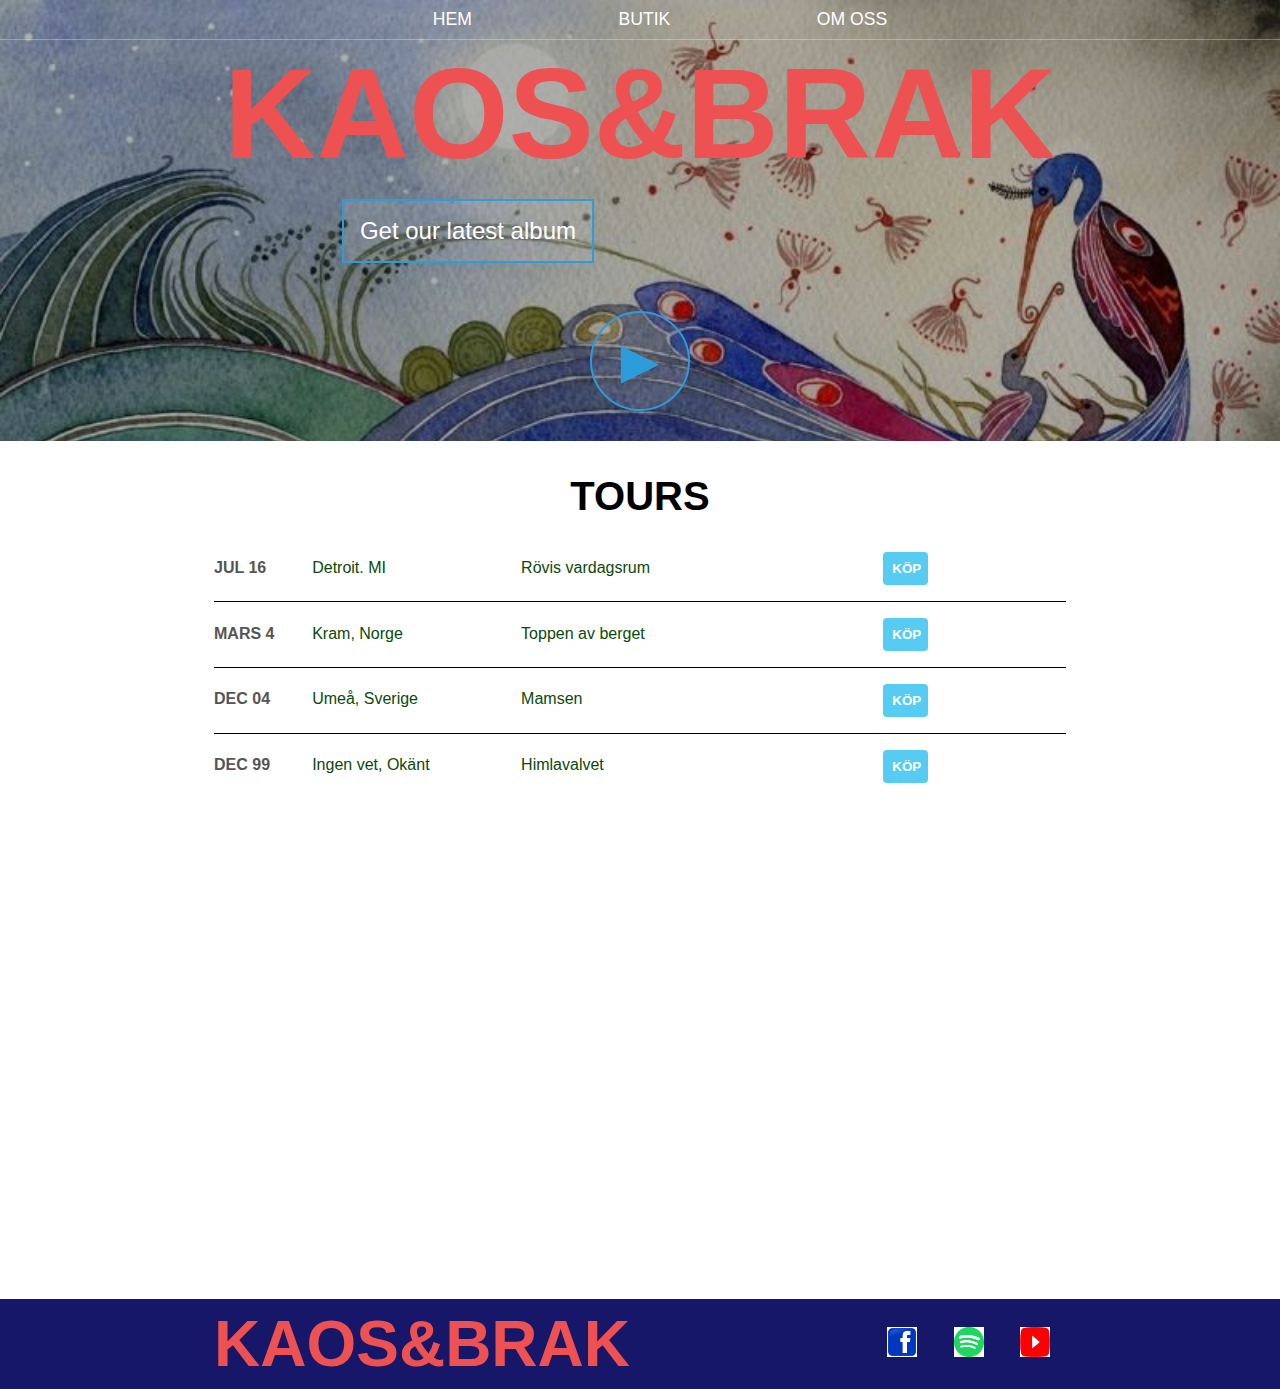
<file: index.html>
<!DOCTYPE html>
<html lang="en">
  <head>
    <meta charset="UTF-8">
    <meta http-equiv="X-UA-Compatible" content="IE=edge">
    <meta name="description" content="This is description"">
    <title>KAOS&BRAK | HEM</title>
    <link rel="stylesheet" href="styles.css">
  </head>
  <body>


<!-- HEADER COMING HERE-->
<header class="main-header">
  <nav class="nav main-nav">
    <ul>
      <li> <a href="index.html">HEM</a></li>
      <li> <a href="store.html">BUTIK</a></li>
      <li> <a href="about.html">OM OSS</a></li>
    </ul>
  </nav>
  <h1 class="band-name band-name-large">KAOS&BRAK</h1>
  <div class="container">
            <button class="btn btn-header">Get our latest album</button>
            
            <!-- TODO: Find a suitable background image -->
            <button class="btn btn-header btn-play" type="button">&#9658;</button>
          </div>
</header>
<!-- END OF HEADER -->




    <section class="content-section container">
      <h2 class="section-header">TOURS</h2>
      <div>
        <div class="tour-row">
          <span class="tour-item tour-date">JUL 16</span>
          <span class="tour-item tour-city">Detroit. MI</span>
          <span class="tour-item tour-arena">Rövis vardagsrum</span>
          <button class="btn tour-item tour-btn btn-primary" type="button">KÖP</button>
        </div>
        <div class="tour-row">
          <span class="tour-item tour-date">MARS 4</span>
          <span class="tour-item tour-city">Kram, Norge</span>
          <span class="tour-item tour-arena">Toppen av berget</span>
          <button class="btn tour-item tour-btn btn-primary" type="button">KÖP</button>
        </div>
        <div class="tour-row">
          <span class="tour-item tour-date">DEC 04</span>
          <span class="tour-item tour-city">Umeå, Sverige</span>
          <span class="tour-item tour-arena">Mamsen</span>
          <button class="btn tour-item tour-btn btn-primary" type="button">KÖP</button>
          </div>
        <div class="tour-row">
          <span class="tour-item tour-date">DEC 99</span>
          <span class="tour-item tour-city">Ingen vet, Okänt</span>
          <span class="tour-item tour-arena">Himlavalvet</span>
          <button class="btn tour-item tour-btn btn-primary" type="button">KÖP</button>
        </div>
      </div>
    </section>




  <footer class="main-footer">
    <div class="container main-footer-container">
      <h3 class="band-name">KAOS&BRAK</h3>
      <ul class="nav footer-nav">
        <li>
          <a href="https://facebook.com" target="_blank"><img src="./Images/facebooklogo.png" alt=""></a>
        </li>
        <li>
          <a href="https://spotify.com" target="_blank"><img src="./Images/spotifylogo.png" alt=""></a>
        </li>
        <li>
          <a href="https://youtube.com" target="_blank"><img src="./Images/youtubelogo.png" alt=""></a>
        </li>
      </ul>
    </div>
  </footer>




</body>
</html>
</file>
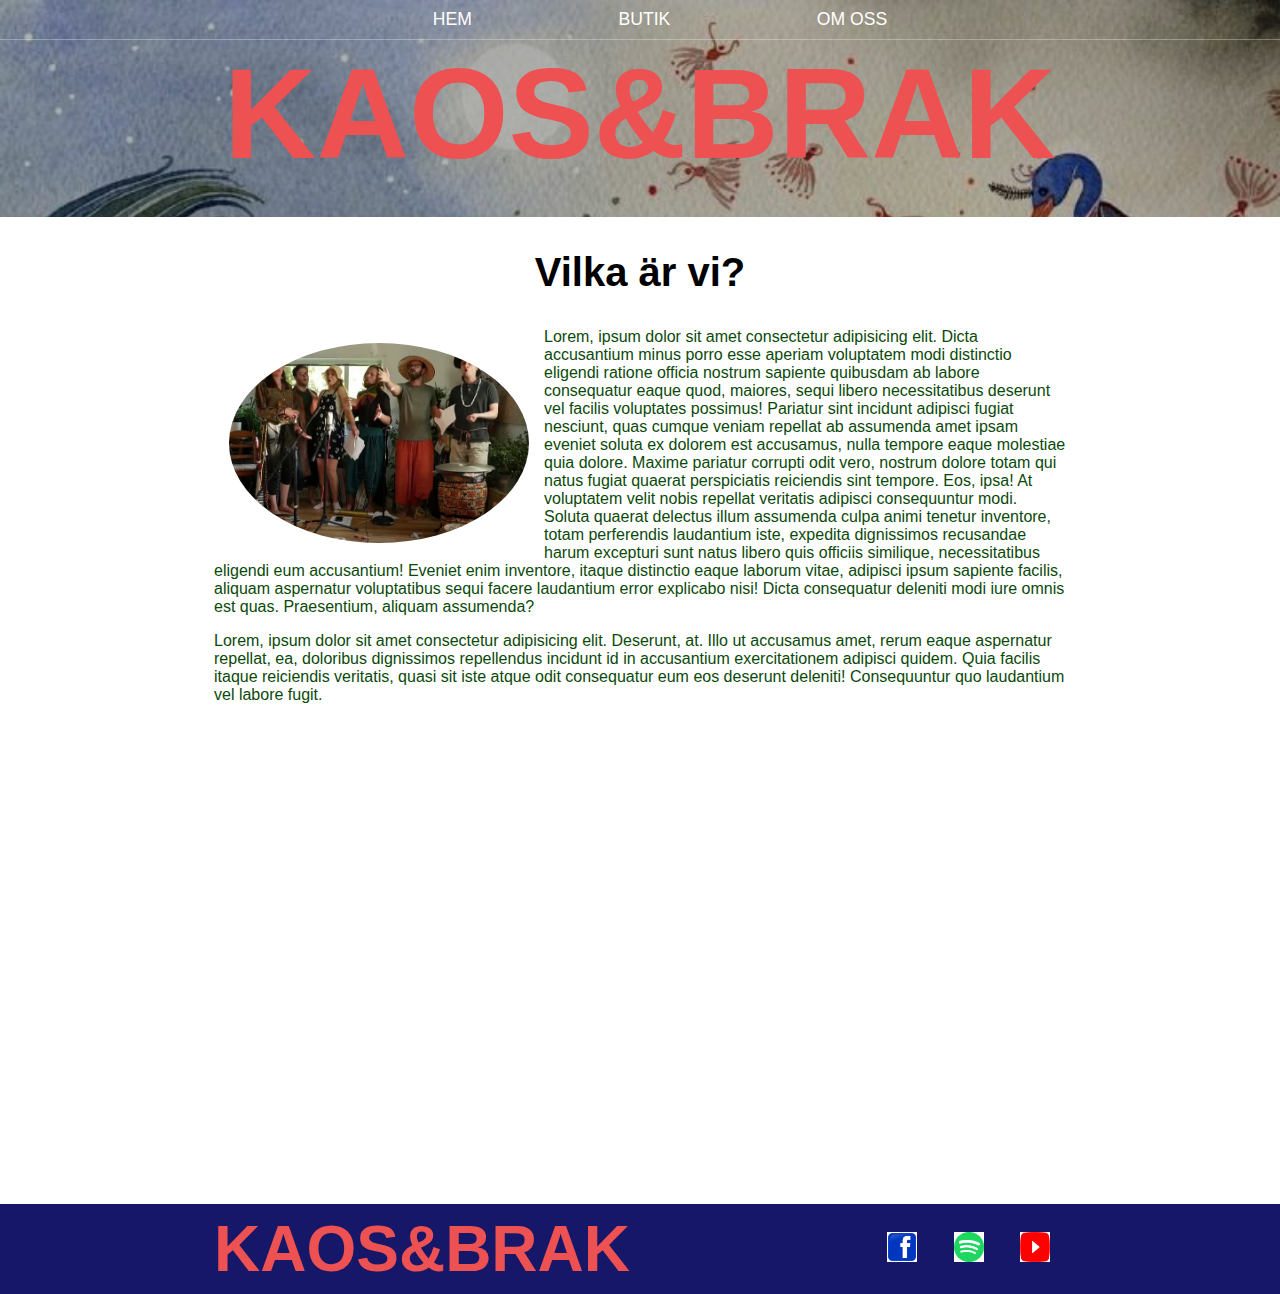
<file: about.html>
<!DOCTYPE html>
<html lang="en">

<head>
  <meta charset="UTF-8">
  <meta http-equiv="X-UA-Compatible" content="IE=edge">
    <meta name="description" content="This is description"">
    <title>KAOS&BRAK | OM OSS</title>
    <link rel="stylesheet" href="styles.css">

</head>

<body>


<!-- HEADER COMING HEREe-->
  <header class="main-header">
    <nav class="nav main-nav">
      <ul>
        <li> <a href="index.html">HEM</a></li>
        <li> <a href="store.html">BUTIK</a></li>
        <li> <a href="about.html">OM OSS</a></li>
      </ul>
    </nav>
    <h1 class="band-name band-name-large">KAOS&BRAK</h1>
  </header>
<!-- END OF HEADER -->



  <section class="content-section container">
    <h2 class="section-header">Vilka är vi?</h2>
    <img class="about-band-image" src="./Images/Band pic.jpg" alt="">
    <p>Lorem, ipsum dolor sit amet consectetur adipisicing elit. Dicta accusantium minus porro esse aperiam voluptatem modi distinctio eligendi ratione officia nostrum sapiente quibusdam ab labore consequatur eaque quod, maiores, sequi libero necessitatibus deserunt vel facilis voluptates possimus! Pariatur sint incidunt adipisci fugiat nesciunt, quas cumque veniam repellat ab assumenda amet ipsam eveniet soluta ex dolorem est accusamus, nulla tempore eaque molestiae quia dolore. Maxime pariatur corrupti odit vero, nostrum dolore totam qui natus fugiat quaerat perspiciatis reiciendis sint tempore. Eos, ipsa! At voluptatem velit nobis repellat veritatis adipisci consequuntur modi. Soluta quaerat delectus illum assumenda culpa animi tenetur inventore, totam perferendis laudantium iste, expedita dignissimos recusandae harum excepturi sunt natus libero quis officiis similique, necessitatibus eligendi eum accusantium! Eveniet enim inventore, itaque distinctio eaque laborum vitae, adipisci ipsum sapiente facilis, aliquam aspernatur voluptatibus sequi facere laudantium error explicabo nisi! Dicta consequatur deleniti modi iure omnis est quas. Praesentium, aliquam assumenda?</p>
    <p>Lorem, ipsum dolor sit amet consectetur adipisicing elit. Deserunt, at. Illo ut accusamus amet, rerum eaque
      aspernatur repellat, ea, doloribus dignissimos repellendus incidunt id in accusantium exercitationem adipisci
      quidem. Quia facilis itaque reiciendis veritatis, quasi sit iste atque odit consequatur eum eos deserunt deleniti!
      Consequuntur quo laudantium vel labore fugit.</p>
  </section>



<!-- FOOTER COMING HERE -->
  <footer class="main-footer">
    <div class="container main-footer-container">
    <h3 class="band-name">KAOS&BRAK</h3>
    <ul class="nav footer-nav">
      <li>
        <a href="https://facebook.com" target="_blank"><img src="./Images/facebooklogo.png" alt=""></a>
      </li>
      <li>
        <a href="https://spotify.com" target="_blank"><img src="./Images/spotifylogo.png" alt=""></a>
      </li>
      <li>
        <a href="https://youtube.com" target="_blank"><img src="./Images/youtubelogo.png" alt=""></a>
      </li>
    </ul>
    </div>
  </footer>
<!-- END OF FOOTER -->




</body>

</html>
</file>
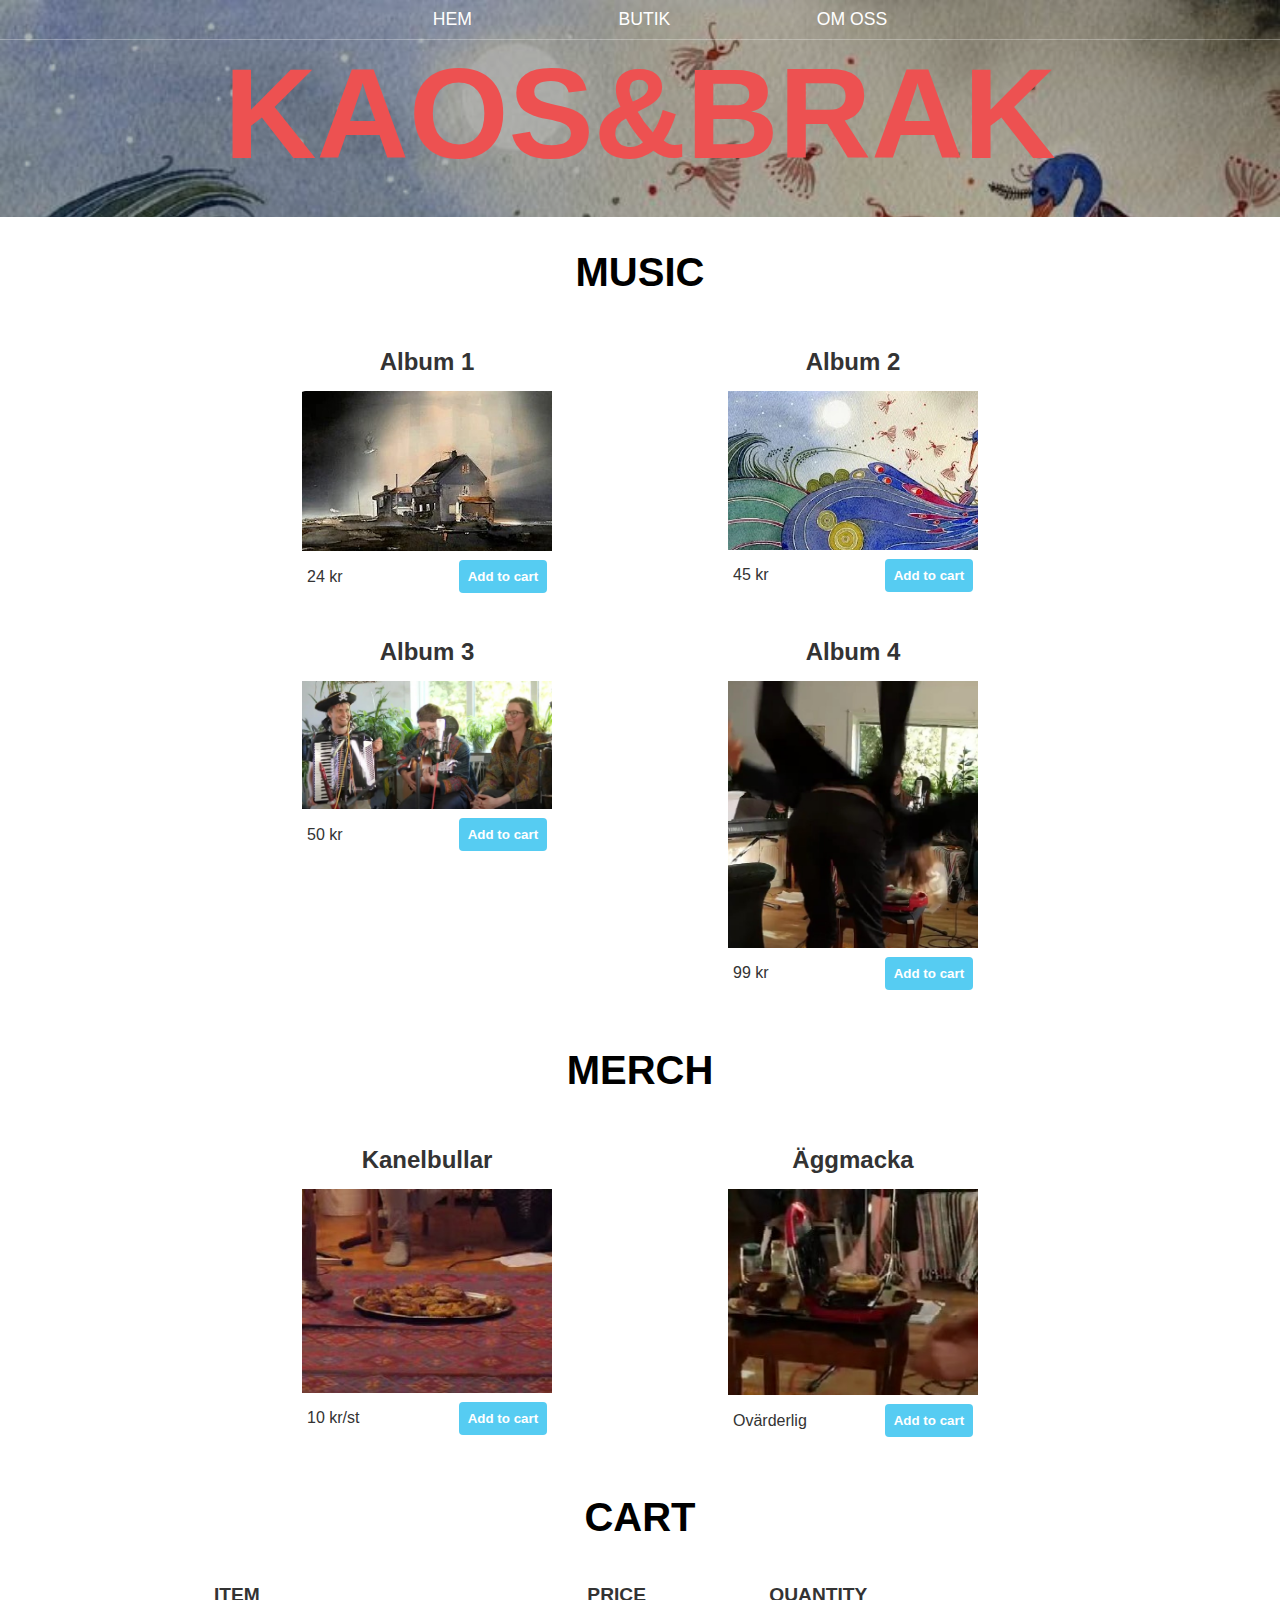
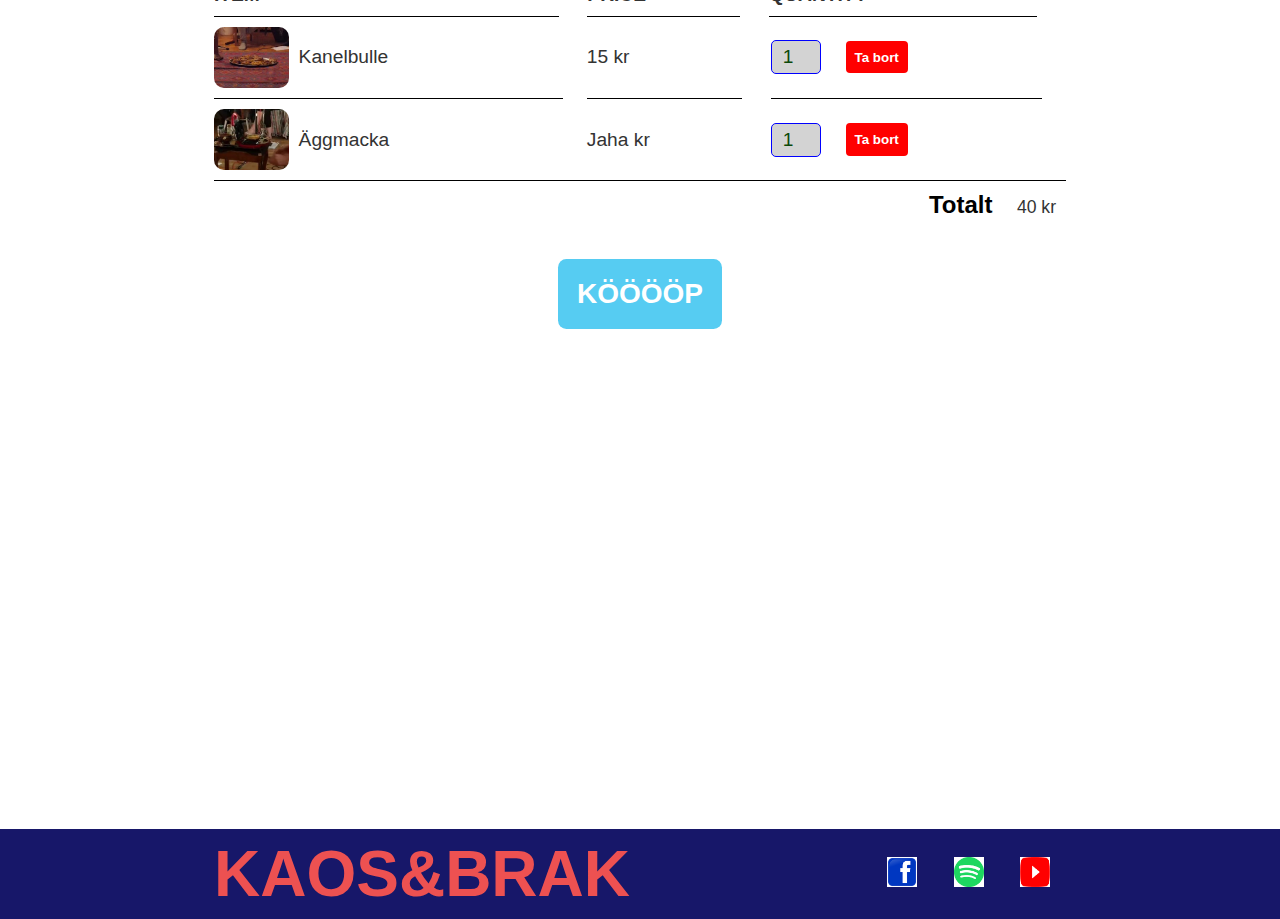
<file: store.html>
<!DOCTYPE html>
<html lang="en">

<head>
  <meta charset="UTF-8">
  <meta http-equiv="X-UA-Compatible" content="IE=edge">
  <meta name="description" content="This is description"">
    <title>KAOS&BRAK | BUTIK</title>
    <link rel="stylesheet" href="styles.css">

</head>


<body>




<!-- HEADER COMING HERE-->
<header class="main-header">
  <nav class="nav main-nav">
    <ul>
      <li> <a href="index.html">HEM</a></li>
      <li> <a href="store.html">BUTIK</a></li>
      <li> <a href="about.html">OM OSS</a></li>
    </ul>
  </nav>
  <h1 class="band-name band-name-large">KAOS&BRAK</h1>
</header>
<!-- END OF HEADER -->






  <section class="container content-section">
    <h2 class="section-header">MUSIC</h2>
    <div class="shop-items">
    <div class="shop-item">
      <span class="shop-item-title">Album 1</span>
      <img class="item-image" src="./Images/KAOS01.jpg" alt="">
      <div class="shop-item-details">
        <span class="shop-item-price">24 kr</span>
        <button class="btn btn-primary shop-item-button" role="button">Add to cart</button>
      </div>
    </div>
    <div class="shop-item">
      <span class="shop-item-title">Album 2</span>
      <img class="item-image" src="./Images/KAOS02.jpg" alt="">
      <div class="shop-item-details">
        <span class="shop-item-price">45 kr</span>
        <button class="btn btn-primary shop-item-button" role="button">Add to cart</button>
      </div>
    </div>
    <div class="shop-item">
      <span class="shop-item-title">Album 3</span>
      <img class="item-image" src="./Images/KAOS03.jpg" alt="">
      <div class="shop-item-details">
        <span class="shop-item-price">50 kr</span>
        <button class="btn btn-primary shop-item-button" role="button">Add to cart</button>
      </div>
    </div>
    <div class="shop-item">
      <span class="shop-item-title">Album 4</span>
      <img class="item-image" src="./Images/KAOS04.jpg" alt="">
      <div class="shop-item-details">
        <span class="shop-item-price">99 kr</span>
        <button class="btn btn-primary shop-item-button" role="button">Add to cart</button>
      </div>
      </div>
    </div>


  </section>
  <section class="container content-section">
    <h2 class="section-header">MERCH</h2>
    <div class="shop-items">
    <div class="shop-item">
      <span class="shop-item-title">Kanelbullar</span>
      <img class="item-image" src="./Images/kanelbullar.jpg" alt="">
      <div class="shop-item-details">
        <span class="shop-item-price">10 kr/st</span>
        <button class="btn btn-primary shop-item-button" role="button">Add to cart</button>
      </div>
    </div>
    <div class="shop-item">
      <span class="shop-item-title">Äggmacka</span>
      <img class="item-image" src="./Images/äggmacka.jpg" alt="">
      <div class="shop-item-details">
        <span class="shop-item-price">Ovärderlig</span>
        <button class="btn btn-primary shop-item-button" role="button">Add to cart</button>
      </div>
      </div>
    </div>
  </section>








  <section class="container content-section">
  <h2 class="section-header">CART</h2>
  <div class="cart-row">
    <span class="cart-item cart-header cart-column">ITEM</span>
    <span class="cart-price cart-header cart-column">PRICE</span>
    <span class="cart-quantity cart-header cart-column">QUANTITY</span>
  </div>
<div class="cart-items">
  <div class="cart-row">
    <div class="cart-item cart-column">
      <img class="cart-item-image" src="./Images/kanelbullar.jpg" width="100" height="100" alt="">
    <span class="cart-item-title">Kanelbulle</span>
    </div>
    <span class="cart-price cart-column">15 kr</span>
    <div class="cart-quantity cart-column">
    <input class="cart-quantity-input" type="number" value="1">
    <button class="btn btn-danger cart-quantity-button" role="button">Ta bort</button>
    </div>
  </div>


  <div class="cart-row">
    <div class="cart-item cart-column">
    <img class="cart-item-image" src="./Images/äggmacka.jpg" width="100" height="100" alt="">
    <span class="cart-item-title">Äggmacka</span>
    </div>
    <span class="cart-price cart-column">Jaha kr</span>
    <div class="cart-quantity cart-column">
    <input class="cart-quantity-input" type="number" value="1">
    <button class="btn btn-danger cart-quantity-button" role="button">Ta bort</button>
  </div>
  </div>
</div>



  <div class="cart-total">
    <strong class="cart-total-title">Totalt</strong>
    <span class="cart-total-price">40 kr</span>
  </div>
  
    <button class="btn btn-primary btn-purchase" role="button">KÖÖÖÖP</button>



  </section>



<!-- FOOTER COMING HERE -->
<footer class="main-footer">
  <div class="container main-footer-container">
    <h3 class="band-name">KAOS&BRAK</h3>
    <ul class="nav footer-nav">
      <li>
        <a href="https://facebook.com" target="_blank"><img src="./Images/facebooklogo.png" alt=""></a>
      </li>
      <li>
        <a href="https://spotify.com" target="_blank"><img src="./Images/spotifylogo.png" alt=""></a>
      </li>
      <li>
        <a href="https://youtube.com" target="_blank"><img src="./Images/youtubelogo.png" alt=""></a>
      </li>
    </ul>
  </div>
</footer>
<!-- END OF FOOTER -->




</body>

</html>
</file>
<file: styles.css>
* {
  box-sizing: border-box;
  font-family: Verdana, Geneva, Tahoma, sans-serif;
  color: rgb(11, 73, 10);
}

html, body {
  margin: 0;
  padding: 0;
}

.nav ul {
  margin: 0;
}

.nav li {
  display: inline;
}

.nav a {
  display: inline-block;
  padding: .5em;
  color: white;
  text-decoration: none;
}

.main-nav {
  text-align: center;
  font-size: 1.1em;
  font-weight: lighter;
  border-bottom: 1px solid rgba(255,255,255,.3);
}

.main-nav li {
  padding: 0 5%;
}

.nav a:hover {
  background-color: rgba(255, 255, 255, .3);
}
.main-header {
  background-color: rgba(0,0,0,0.3);
  background-image: url(./Images/banner.jpg);
  background-blend-mode: multiply;
  background-size: cover;
  padding-bottom: 30px;
}

.band-name {
  text-align: center;
  margin: 0%;
  font-size: 4em;
  font-family: 'Trebuchet MS', 'Lucida Sans Unicode', 'Lucida Grande', 'Lucida Sans', Arial, sans-serif;
  color: rgb(237, 81, 81);
}

.band-name-large {
  font-size: 8em;
}

.content-section {
  margin: 1em;
}
.container {
  max-width: 900px;
  margin: 0 auto;
  padding: 0 1.5em;
}

.section-header {
  font-family: 'Gill Sans', 'Gill Sans MT', Calibri, 'Trebuchet MS', sans-serif;
  color: black;
  text-align: center;
  font-size: 2.5em;
}

.about-band-image {
  float: left;
  height: 200px;
  margin: 15px;
  border-radius: 50%;
  width: 300px;
}

.main-footer {
  background-color: rgb(23, 23, 105);
  color: white;
  padding: .25em 0;
  margin-top: 500px;
}

.main-footer-container {
  display: flex;
  align-items: center;
}

.main-footer-container ul {
  flex-grow: 1;
  text-align: end;
}

.footer-nav li {
  padding: 0 .5em;
}

.footer-nav img {
  width: 30px;
  height: 30px;
}

.btn {
  text-align: center;
  vertical-align: middle;
  padding: .67em;
  cursor: pointer;
}

.btn-header {
  margin: .5em 15% 2em 15%;
  color: white;
  border: 2px solid #2d9cdb;
  background-color: rgba(255,255,255,.1);
  border-radius: 0;
  font-size: 1.5em;
  font-weight: lighter;
  padding: inherit 2em;
  }

.btn-header:hover {
  background-color: rgba(255,255,255,.3);
}

.btn-play {
  display: block;
  margin: 0 auto;
  color: #2d9cdb;
  font-size: 4em;
  border-radius: 50%;
  padding: 0;
  width: 100px;
  height: 100px;
}

.tour-row {
  border-bottom: 1px solid black;
  padding-bottom: 1em;
  margin-bottom: 1em;
}

.tour-row:last-child {
  border-bottom: none;
}

.tour-item {
  display: inline-block;
  padding-right: .5em;
}

.tour-date {
  color: #555;
  font-weight: bold;
  width: 11%;
}

.tour-city {
  width: 24%;
}

.tour-arena {
  width: 42%;
}

.tour-btn {
  max-width: 19%;
}

.btn-primary {
  color: white;
  background-color: #56ccf2;
  border: none;
  border-radius: .3em;
  font-weight: bold;
}

.btn-primary:hover {
  background-color: #2d9cdb;
}

.shop-item {
  margin: 20px;
}

.shop-item-title {
  display: block;
  width: 100;
  text-align: center;
  font-weight: bold;
  font-size: 1.5em;
  color: #333;
  margin-bottom: 15px;
}

.item-image {
  height: auto;
  width: 250px;
}

.shop-item-details {
  display: flex;
  align-items: center;
  padding: 5px;
}

.shop-item-price {
  flex-grow: 1;
  color: #333;
}

.shop-items {
  display: flex;
  flex-wrap: wrap;
  justify-content: space-around;
}

.cart-header {
  font-weight: bold;
  font-size: 1.2em;
  color: #333;
}

.cart-column {
  display: flex;
  align-items: center;
  border-bottom: 1px solid black;
  margin-right: 1.5em;
  padding-bottom: 10px;
  margin-top: 10px;
}

.cart-row {
  display: flex;
}

.cart-item {
  width: 45%;
}

.cart-price {
  width: 20%;
  font-size: 1.2em;
  color: #333;
}

.cart-quantity {
  width: 35%;
}

.cart-item-title {
  color: #333;
  margin-left: .5em;
  font-size: 1.2em;
}

.cart-item-image {
  width: 75px;
  height: auto;
  border-radius: 10px;
}

.btn-danger {
  color: white;
  background-color: red;
  border: none;
  border-radius: .3em;
  font-weight: bold;

}

.btn-danger:hover {
  background-color: darkred ;
}

.cart-quantity-input {
  height: 34px;
  width: 50px;
  border-radius: 5px;
  border: 1px solid blue;
  background-color: lightgray;
  padding: 0;
  text-align: center;
  font-size: 1.2em;
  margin-right: 25px;
}

.cart-row:last-child {
  border-bottom: 1px solid black;
}

.cart-row:last-child .cart-column {
  border: none;
}

.cart-total {
  text-align: end;
  margin-top: 10px;
  margin-right: 10px;
}

.cart-total-title {
  font-weight: bold;
  font-size: 1.5em;
  color: black;
  margin-right: 20px;
}

.cart-total-price {
  color: #333;
  font-size: 1.1em;
}

.btn-purchase {
  display: block;
  margin: 40px auto 80px auto;
  font-size: 1.75em;
}
</file>
